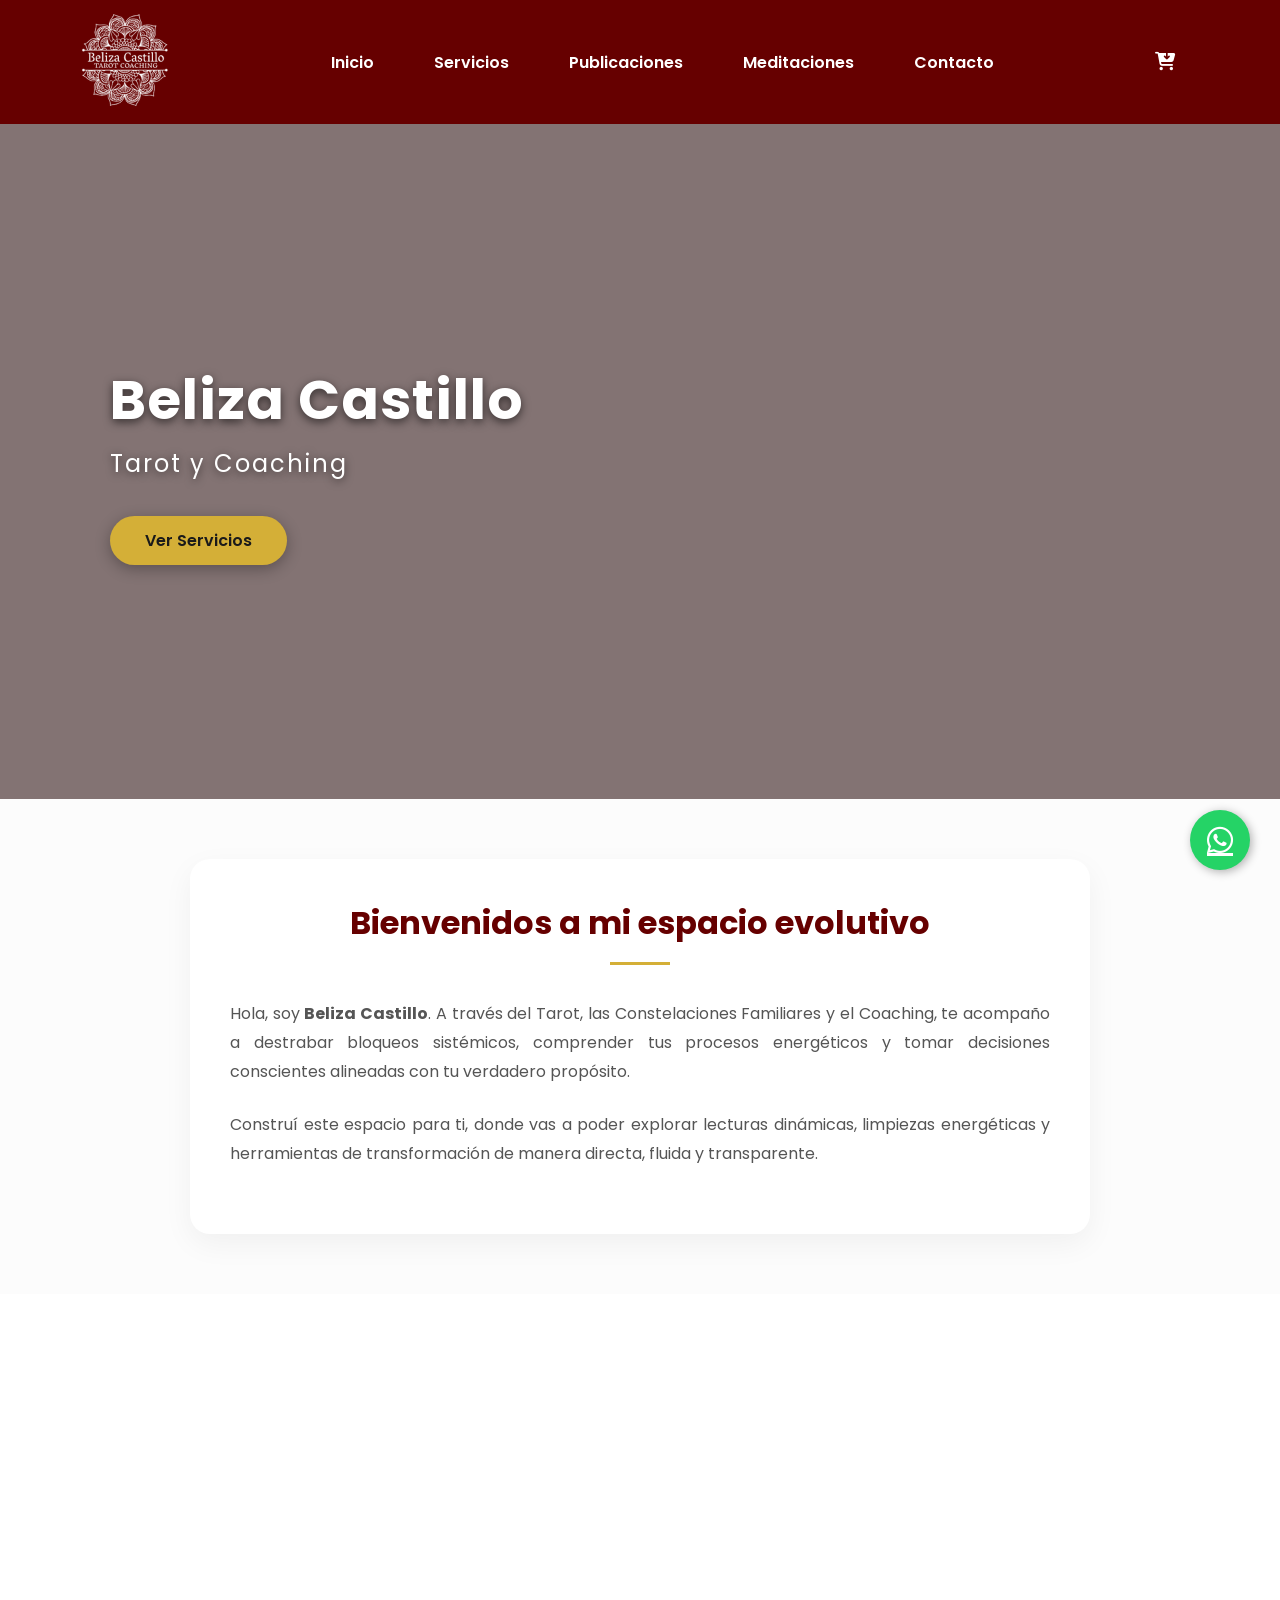
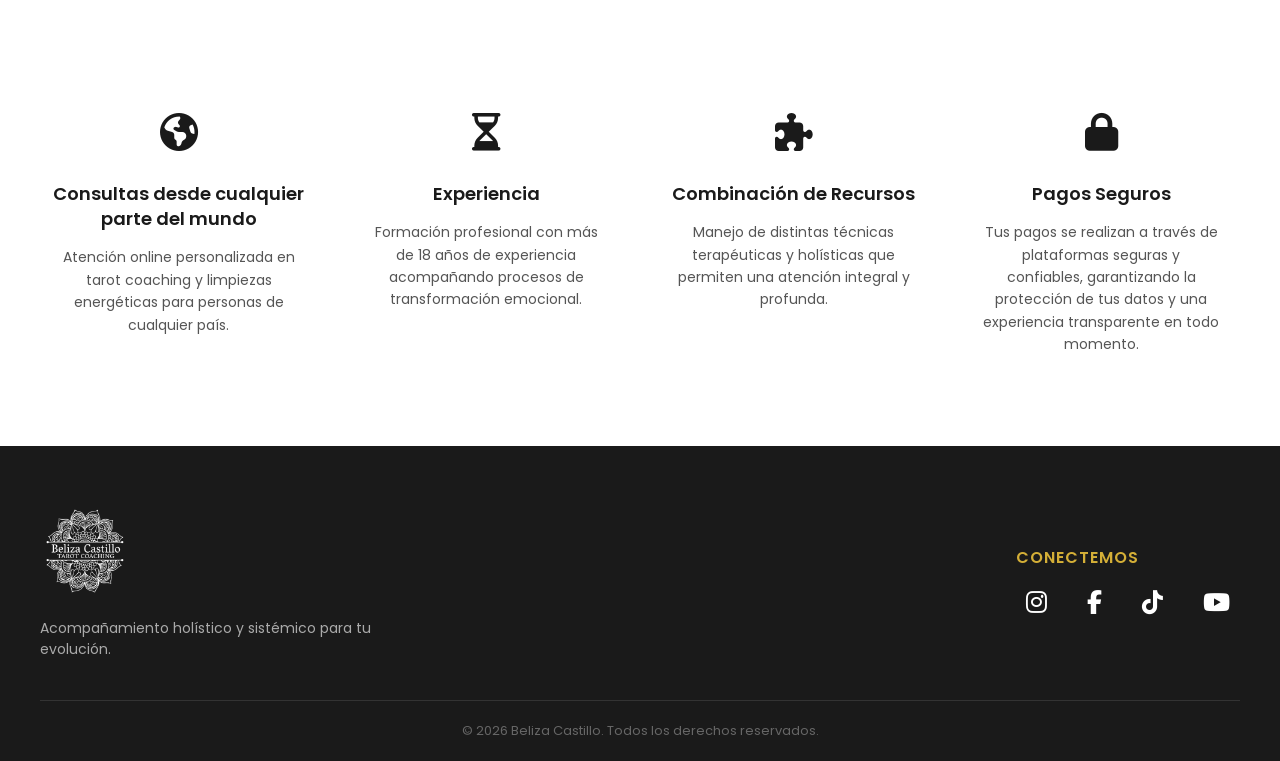
<file: index.html>
<!DOCTYPE html>
<html lang="es">
<head>
    <meta charset="UTF-8">
    <meta name="viewport" content="width=device-width, initial-scale=1.0">
    <title>Beliza Castillo | Tarot y Coaching</title>
    <link href="https://fonts.googleapis.com/css2?family=Poppins:wght@300;400;600;700&display=swap" rel="stylesheet">
    
    <link rel="stylesheet" href="estilos/style.css"> 
    
    <link rel="stylesheet" href="https://cdnjs.cloudflare.com/ajax/libs/font-awesome/6.5.1/css/all.min.css">
    <link class="favicon" rel="icon" type="image/x-icon" href="favico.ico">
</head>
<body>

    <header style="position: sticky; top: 0; z-index: 10000;">
        <nav class="introduccion">
            
            <!-- Logo a la izquierda -->
            <a href="index.html" class="logo-contenedor">
                <img src="img/Logo%20Blanco.png" alt="Logo Principal" class="logo-img">
            </a>

            <!-- CHECKBOX OCULTO (Maneja el estado del menú en celulares) -->
            <input type="checkbox" id="menu-hamburguesa-check">
            
            <!-- BOTÓN VISIBLE SÓLO EN CELULARES -->
            <label for="menu-hamburguesa-check" class="menu-hamburguesa-btn">
                <i class="fa-solid fa-bars"></i>
            </label>

            <!-- ENLACES DE NAVEGACIÓN -->
            <ul class="nav-menu">
                <li><a href="index.html">Inicio</a></li>
                <li><a href="pages/Servicios/servicios.html">Servicios</a></li>
                <li><a href="pages/Publicaciones/publicaciones.html">Publicaciones</a></li>
                <li><a href="pages/Meditaciones/meditaciones.html">Meditaciones</a></li>
                <li><a href="pages/Contacto/contacto.html">Contacto</a></li>
            </ul>

            <!-- Carrito a la derecha -->
            <div class="carrito-contenedor">
                <a href="pages/Carrito/Carrito.html" style="position: relative; display: inline-block; padding: 5px;">
                    <i class="fa-solid fa-cart-arrow-down" style="font-size: 18px; color: white;"></i>
                    <span id="contador-carrito" class="carrito-badge" style="display: none;">0</span>
                </a>
            </div>
        </nav>
    </header>

    <section class="hero-parallax" style="justify-content: flex-start; padding-left: 7%;">
        <div class="hero-overlay"></div>
        <div class="hero-content" style="text-align: left; max-width: 550px; margin-left: 0; margin-right: auto;">
            <h1 style="font-size: 55px; font-weight: 700; text-shadow: 0 3px 10px rgba(0,0,0,0.6); margin-top: 0px; margin-bottom: 5px;">Beliza Castillo</h1>
            <p style="font-size: 24px; font-weight: 400; letter-spacing: 2px; text-shadow: 0 2px 8px rgba(0,0,0,0.6); margin-top: 0px; margin-bottom: 35px;">Tarot y Coaching</p>
            <a href="pages/Servicios/servicios.html" class="btn-principal">Ver Servicios</a>
        </div>
    </section>

    <main class="contenido-principal">
        <div class="presentacion-container">
            <div class="presentacion-texto">
                <h2>Bienvenidos a mi espacio evolutivo</h2>
                <hr class="linea-decorativa">
                <p>Hola, soy <strong>Beliza Castillo</strong>. A través del Tarot, las Constelaciones Familiares y el Coaching, te acompaño a destrabar bloqueos sistémicos, comprender tus procesos energéticos y tomar decisiones conscientes alineadas con tu verdadero propósito.</p>
                <p>Construí este espacio para ti, donde vas a poder explorar lecturas dinámicas, limpiezas energéticas y herramientas de transformación de manera directa, fluida y transparente.</p>
            </div>
        </div>
    </main>

    <section class="banner-parallax">
        <a href="pages/Contacto/contacto.html" class="enlace-reserva-invisible" title="Reservar Sesión"></a>
    </section>

    <section class="seccion-valores">
        <div class="valores-container">
            
            <div class="valor-card">
                <div class="valor-icono"><i class="fa-solid fa-earth-americas"></i></div>
                <h3>Consultas desde cualquier parte del mundo</h3>
                <p>Atención online personalizada en tarot coaching y limpiezas energéticas para personas de cualquier país.</p>
            </div>

            <div class="valor-card">
                <div class="valor-icono"><i class="fa-regular fa-hourglass-half"></i></div>
                <h3>Experiencia</h3>
                <p>Formación profesional con más de 18 años de experiencia acompañando procesos de transformación emocional.</p>
            </div>

            <div class="valor-card">
                <div class="valor-icono"><i class="fa-solid fa-puzzle-piece"></i></div>
                <h3>Combinación de Recursos</h3>
                <p>Manejo de distintas técnicas terapéuticas y holísticas que permiten una atención integral y profunda.</p>
            </div>

            <div class="valor-card">
                <div class="valor-icono"><i class="fa-solid fa-lock"></i></div>
                <h3>Pagos Seguros</h3>
                <p>Tus pagos se realizan a través de plataformas seguras y confiables, garantizando la protección de tus datos y una experiencia transparente en todo momento.</p>
            </div>

        </div>
    </section>

    <!-- PIE DE PÁGINA (FOOTER) -->
    <footer class="footer-sitio">
        <div class="footer-contenido">
            <div class="footer-logo-bloque">
                <img src="img/Logo%20Blanco.png" alt="Logo Beliza" class="footer-logo">
                <p>Acompañamiento holístico y sistémico para tu evolución.</p>
            </div>
            <div class="footer-redes-bloque">
                <h4>Conectemos</h4>
                <div class="redes-iconos">
                    <a href="https://www.instagram.com/belizatarotycoaching" target="_blank" aria-label="Instagram"><i class="fa-brands fa-instagram"></i></a>
                    <a href="https://www.facebook.com/belizatarotycoaching" target="_blank" aria-label="Facebook"><i class="fa-brands fa-facebook-f"></i></a>
                    <a href="https://www.tiktok.com/@belizatarotycoaching" target="_blank" aria-label="TikTok"><i class="fa-brands fa-tiktok"></i></a>
                    <a href="https://youtube.com/@belizatarotycoaching" target="_blank" aria-label="YouTube"><i class="fa-brands fa-youtube"></i></a>
                </div>
            </div>
        </div>
        <div class="footer-copyright">
            <p>&copy; 2026 Beliza Castillo. Todos los derechos reservados.</p>
        </div>
    </footer>

    <!-- BOTÓN FLOTANTE DE WHATSAPP -->
    <a href="https://wa.me/message/7WMNZH5BEQ45K1" class="whatsapp-float" target="_blank" aria-label="WhatsApp Flotante">
        <i class="fa-brands fa-whatsapp"></i>
    </a>

    <script>
        document.addEventListener('DOMContentLoaded', () => {
            const contador = document.getElementById('contador-carrito');
            if (contador) {
                const carrito = JSON.parse(localStorage.getItem('carritoDeCompras')) || [];
                contador.textContent = carrito.reduce((acc, prod) => acc + prod.cantidad, 0);
            }
        });
    </script>
</body>
</html>
</file>
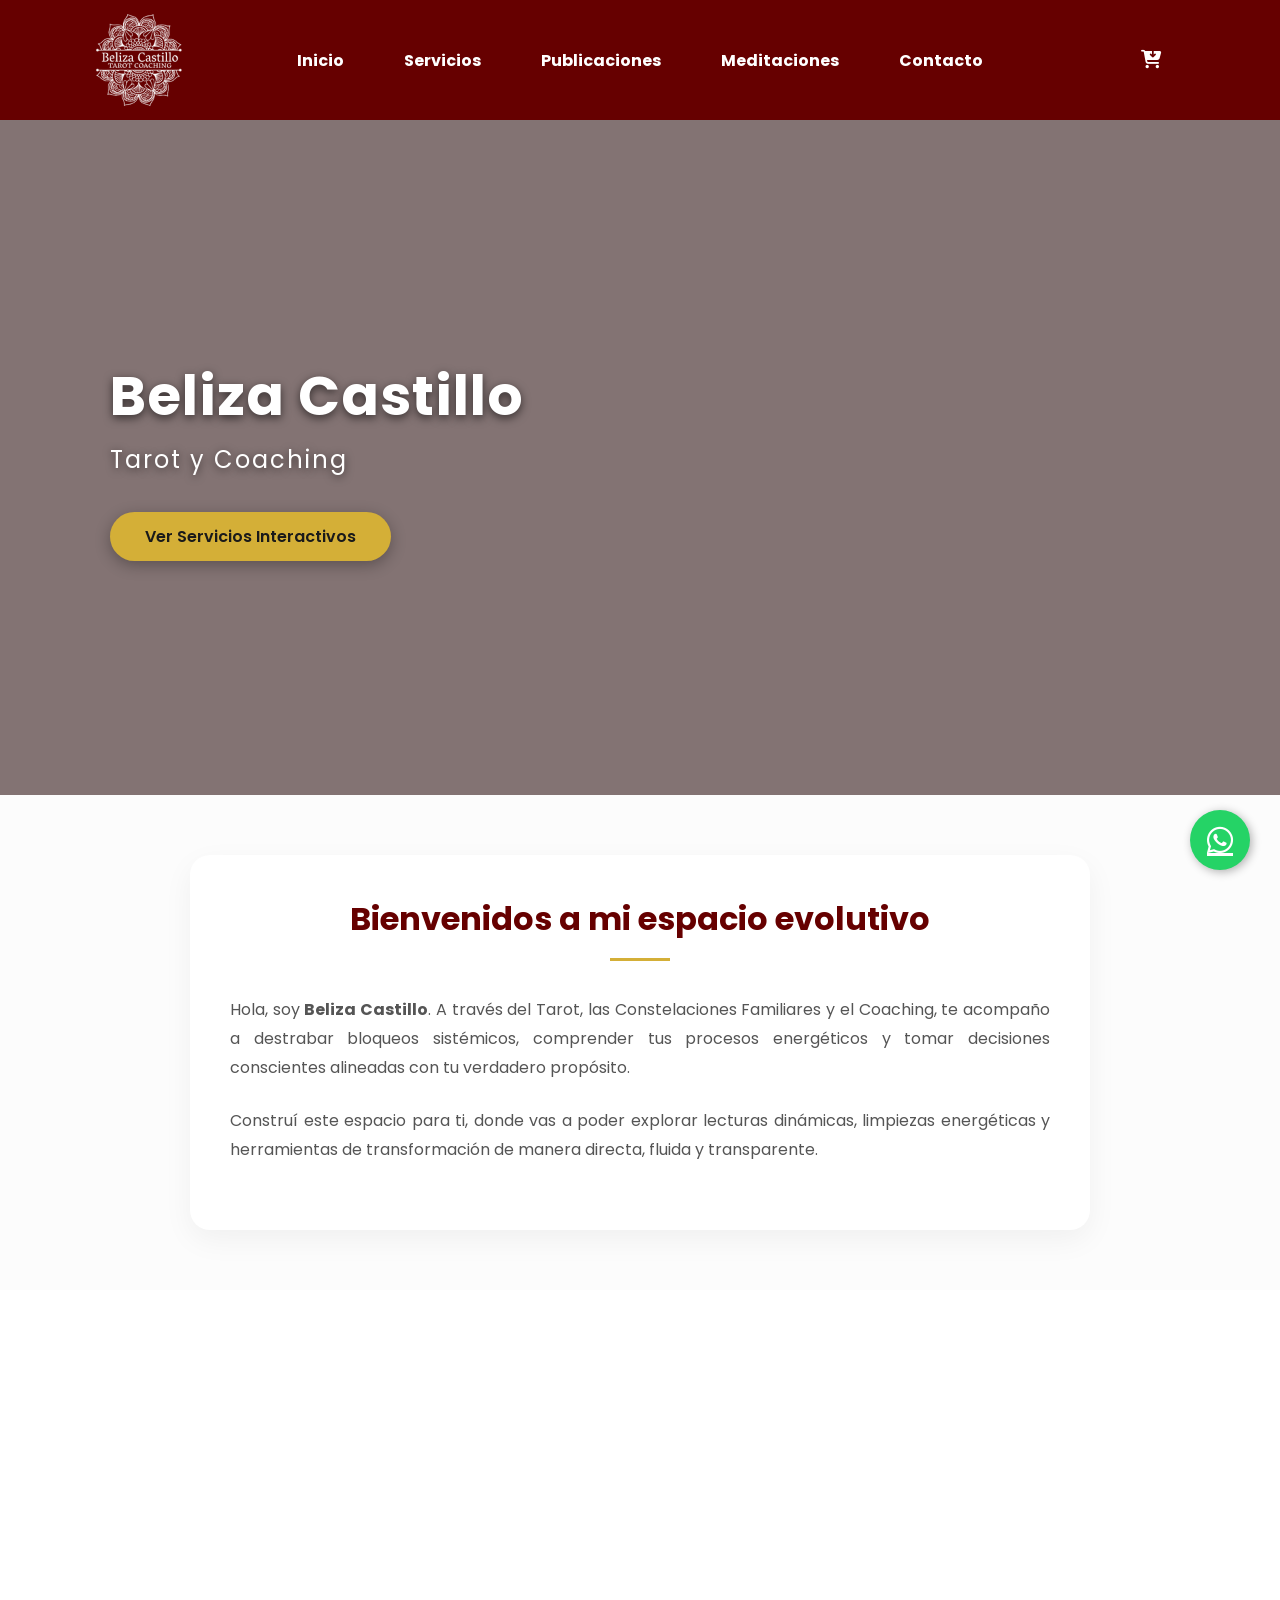
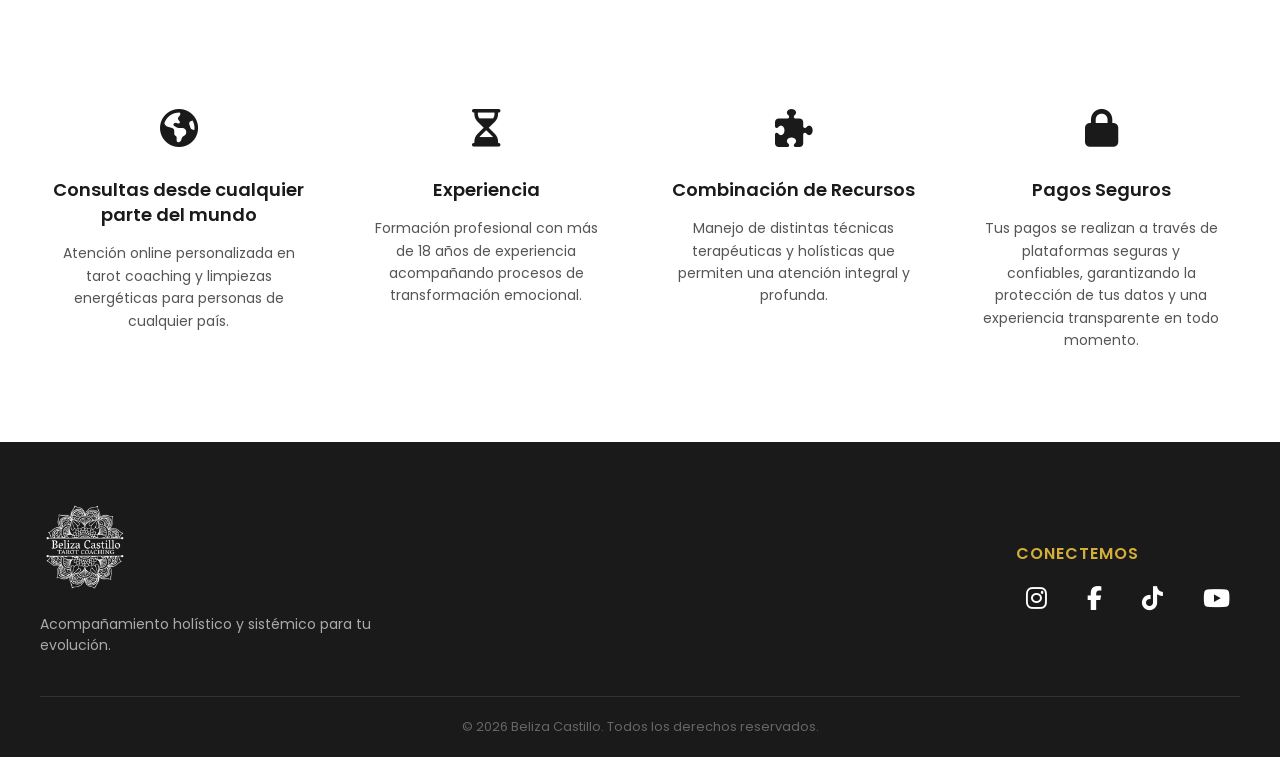
<file: Index.html>
<!DOCTYPE html>
<html lang="es">
<head>
    <meta charset="UTF-8">
    <meta name="viewport" content="width=device-width, initial-scale=1.0">
    <title>Beliza Castillo | Tarot y Coaching</title>
    <link href="https://fonts.googleapis.com/css2?family=Poppins:wght@300;400;600;700&display=swap" rel="stylesheet">
    
    <link rel="stylesheet" href="estilos/style.css"> 
    
    <link rel="stylesheet" href="https://cdnjs.cloudflare.com/ajax/libs/font-awesome/6.5.1/css/all.min.css">
    <link class="favicon" rel="icon" type="image/x-icon" href="favico.ico">
</head>
<body>

    <header style="position: sticky; top: 0; z-index: 10000;">
        <nav class="introduccion" style="display: flex; align-items: center; justify-content: space-between; padding: 10px 5%; position: relative; min-height: 80px;">
            
            <!-- Logo a la izquierda -->
            <a href="Index.html" style="display: flex; align-items: center; z-index: 2;">
                <img src="img/Logo%20Blanco.png" alt="Logo Principal" class="logo-img">
            </a>

            <!-- ENLACES TOTALMENTE CENTRADOS Y CON EL MISMO ESPACIADO QUE SERVICIOS -->
            <div style="position: absolute; left: 50%; top: 50%; transform: translate(-50%, -50%); z-index: 1; width: auto; max-width: 70%;">
                <ul style="display: flex !important; list-style: none !important; margin: 0 !important; padding: 0 !important; align-items: center !important; justify-content: center !important; gap: 60px !important; white-space: nowrap !important;">
                    <li style="margin: 0 !important; padding: 0 !important; display: inline-block !important;"><a href="Index.html" style="font-family: 'Poppins', sans-serif;">Inicio</a></li>
                    <li style="margin: 0 !important; padding: 0 !important; display: inline-block !important;"><a href="pages/Servicios/servicios.html" style="font-family: 'Poppins', sans-serif;">Servicios</a></li>
                    <li style="margin: 0 !important; padding: 0 !important; display: inline-block !important;"><a href="pages/Publicaciones/publicaciones.html" style="font-family: 'Poppins', sans-serif;">Publicaciones</a></li>
                    <li style="margin: 0 !important; padding: 0 !important; display: inline-block !important;"><a href="pages/Meditaciones/meditaciones.html" style="font-family: 'Poppins', sans-serif;">Meditaciones</a></li>
                    <li style="margin: 0 !important; padding: 0 !important; display: inline-block !important;"><a href="pages/Contacto/contacto.html" style="font-family: 'Poppins', sans-serif;">Contacto</a></li>
                </ul>
            </div>

            <!-- Carrito a la derecha -->
            <div style="display: flex; align-items: center; justify-content: flex-end; z-index: 2;">
                <a href="pages/Carrito/Carrito.html" style="position: relative; display: inline-block; padding: 5px;">
                    <i class="fa-solid fa-cart-arrow-down" style="font-size: 18px; color: white;"></i>
                    <span id="contador-carrito" class="carrito-badge" style="display: none;">0</span>
                </a>
            </div>
        </nav>
    </header>

    <section class="hero-parallax" style="justify-content: flex-start; padding-left: 7%;">
        <div class="hero-overlay"></div>
        <div class="hero-content" style="text-align: left; max-width: 550px; margin-left: 0; margin-right: auto;">
            <h1 style="font-size: 55px; font-weight: 700; text-shadow: 0 3px 10px rgba(0,0,0,0.6); margin-top: 0px; margin-bottom: 5px;">Beliza Castillo</h1>
            <p style="font-size: 24px; font-weight: 400; letter-spacing: 2px; text-shadow: 0 2px 8px rgba(0,0,0,0.6); margin-top: 0px; margin-bottom: 35px;">Tarot y Coaching</p>
            <a href="pages/Servicios/servicios.html" class="btn-principal">Ver Servicios Interactivos</a>
        </div>
    </section>

    <main class="contenido-principal">
        <div class="presentacion-container">
            <div class="presentacion-texto">
                <h2>Bienvenidos a mi espacio evolutivo</h2>
                <hr class="linea-decorativa">
                <p>Hola, soy <strong>Beliza Castillo</strong>. A través del Tarot, las Constelaciones Familiares y el Coaching, te acompaño a destrabar bloqueos sistémicos, comprender tus procesos energéticos y tomar decisiones conscientes alineadas con tu verdadero propósito.</p>
                <p>Construí este espacio para ti, donde vas a poder explorar lecturas dinámicas, limpiezas energéticas y herramientas de transformación de manera directa, fluida y transparente.</p>
            </div>
        </div>
    </main>

    <section class="banner-parallax">
        <a href="pages/Contacto/contacto.html" class="enlace-reserva-invisible" title="Reservar Sesión"></a>
    </section>

    <section class="seccion-valores">
        <div class="valores-container">
            
            <div class="valor-card">
                <div class="valor-icono"><i class="fa-solid fa-earth-americas"></i></div>
                <h3>Consultas desde cualquier parte del mundo</h3>
                <p>Atención online personalizada en tarot coaching y limpiezas energéticas para personas de cualquier país.</p>
            </div>

            <div class="valor-card">
                <div class="valor-icono"><i class="fa-regular fa-hourglass-half"></i></div>
                <h3>Experiencia</h3>
                <p>Formación profesional con más de 18 años de experiencia acompañando procesos de transformación emocional.</p>
            </div>

            <div class="valor-card">
                <div class="valor-icono"><i class="fa-solid fa-puzzle-piece"></i></div>
                <h3>Combinación de Recursos</h3>
                <p>Manejo de distintas técnicas terapéuticas y holísticas que permiten una atención integral y profunda.</p>
            </div>

            <div class="valor-card">
                <div class="valor-icono"><i class="fa-solid fa-lock"></i></div>
                <h3>Pagos Seguros</h3>
                <p>Tus pagos se realizan a través de plataformas seguras y confiables, garantizando la protección de tus datos y una experiencia transparente en todo momento.</p>
            </div>

        </div>
    </section>

    <!-- PIE DE PÁGINA (FOOTER) -->
    <footer class="footer-sitio">
        <div class="footer-contenido">
            <div class="footer-logo-bloque">
                <img src="img/Logo%20Blanco.png" alt="Logo Beliza" class="footer-logo">
                <p>Acompañamiento holístico y sistémico para tu evolución.</p>
            </div>
            <div class="footer-redes-bloque">
                <h4>Conectemos</h4>
                <div class="redes-iconos">
                    <a href="https://www.instagram.com/belizatarotycoaching" target="_blank" aria-label="Instagram"><i class="fa-brands fa-instagram"></i></a>
                    <a href="https://www.facebook.com/belizatarotycoaching" target="_blank" aria-label="Facebook"><i class="fa-brands fa-facebook-f"></i></a>
                    <a href="https://www.tiktok.com/@belizatarotycoaching" target="_blank" aria-label="TikTok"><i class="fa-brands fa-tiktok"></i></a>
                    <a href="https://youtube.com/@belizatarotycoaching" target="_blank" aria-label="YouTube"><i class="fa-brands fa-youtube"></i></a>
                </div>
            </div>
        </div>
        <div class="footer-copyright">
            <p>&copy; 2026 Beliza Castillo. Todos los derechos reservados.</p>
        </div>
    </footer>

    <!-- BOTÓN FLOTANTE DE WHATSAPP -->
    <a href="https://wa.me/message/7WMNZH5BEQ45K1" class="whatsapp-float" target="_blank" aria-label="WhatsApp Flotante">
        <i class="fa-brands fa-whatsapp"></i>
    </a>

    <script>
        document.addEventListener('DOMContentLoaded', () => {
            const contador = document.getElementById('contador-carrito');
            if (contador) {
                const carrito = JSON.parse(localStorage.getItem('carritoDeCompras')) || [];
                contador.textContent = carrito.reduce((acc, prod) => acc + prod.cantidad, 0);
            }
        });
    </script>
</body>
</html>
</file>
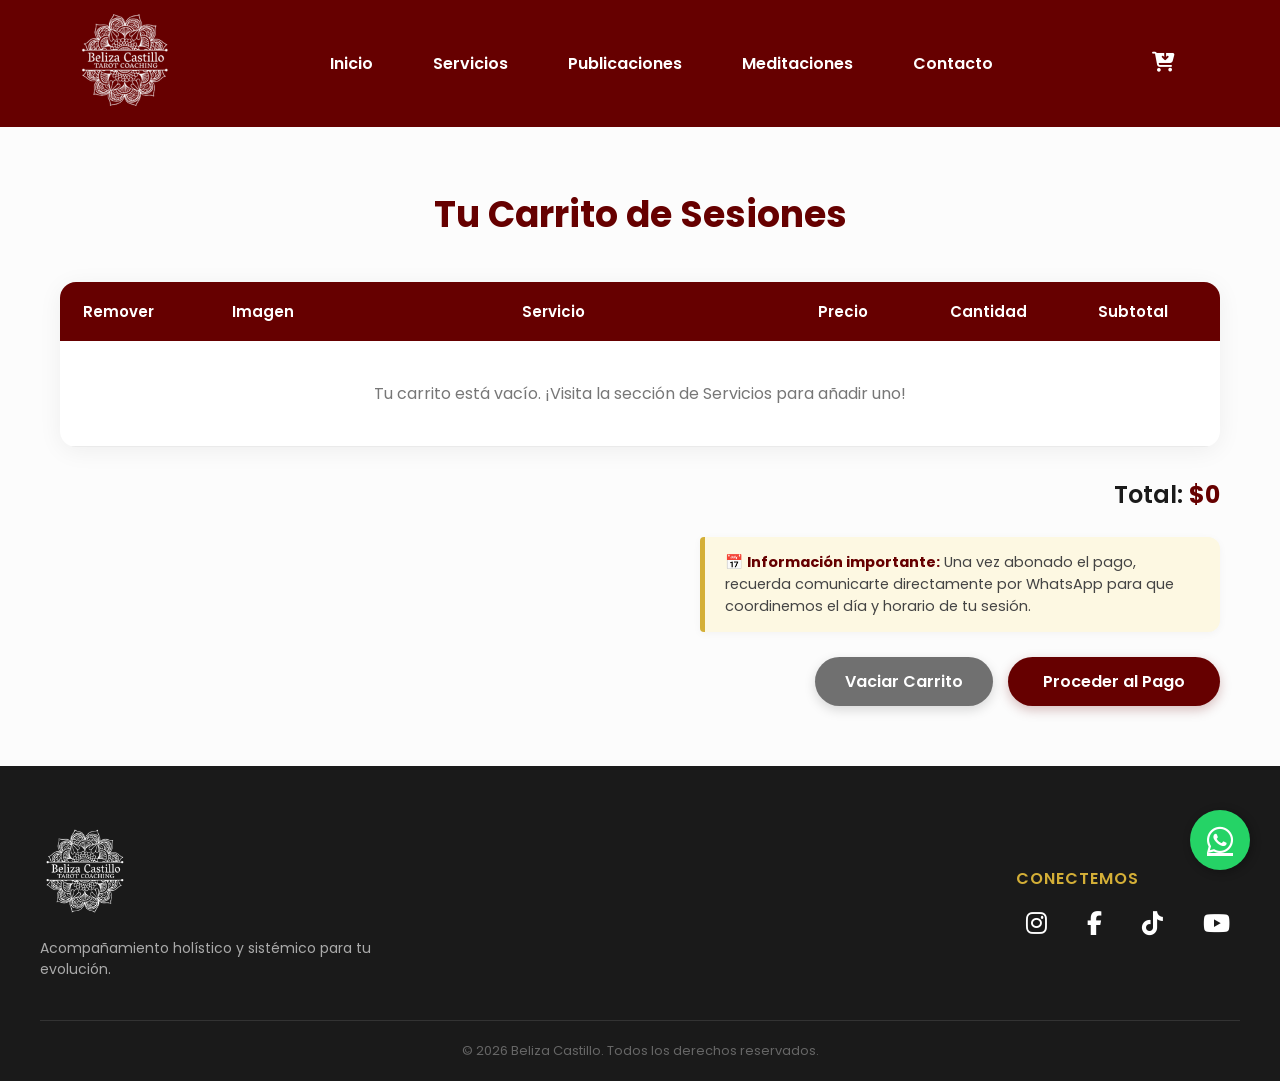
<file: pages/Carrito/Carrito.html>
<!DOCTYPE html>
<html lang="es">
<head>
    <meta charset="UTF-8">
    <meta name="viewport" content="width=device-width, initial-scale=1.0">
    <title>Tu Carrito de Sesiones - Beliza Castillo</title>
    <!-- Fuentes de Google -->
    <link href="https://fonts.googleapis.com/css2?family=Poppins:wght@300;400;600;700&display=swap" rel="stylesheet">
    
    <!-- Hojas de estilo -->
    <link rel="stylesheet" href="../../estilos/style.css">
    
    <!-- Iconos -->
    <link rel="stylesheet" href="https://cdnjs.cloudflare.com/ajax/libs/font-awesome/6.5.1/css/all.min.css">
    <link rel="icon" type="image/x-icon" href="../../img/favico.ico">

    <style>
        /* Estilos basados exactamente en tu captura de pantalla */
        body {
            background-color: #fcfcfc;
            font-family: 'Poppins', sans-serif;
            margin: 0;
            padding: 0;
        }

        .carrito-page-container {
            max-width: 1200px;
            margin: 60px auto;
            padding: 0 20px;
        }

        .titulo-carrito-pagina {
            text-align: center;
            color: #660000;
            font-size: 36px;
            font-weight: 700;
            margin-bottom: 40px;
        }

        /* Tabla del carrito */
        .tabla-carrito-wrapper {
            background: #ffffff;
            border-radius: 16px;
            box-shadow: 0 4px 24px rgba(0, 0, 0, 0.06);
            overflow: hidden;
            margin-bottom: 30px;
        }

        .tabla-carrito {
            width: 100%;
            border-collapse: collapse;
            text-align: left;
        }

        .tabla-carrito th {
            background-color: #660000;
            color: #ffffff;
            padding: 18px;
            font-weight: 600;
            font-size: 15px;
            text-align: center;
        }

        .tabla-carrito td {
            padding: 20px;
            border-bottom: 1px solid #eaeaea;
            vertical-align: middle;
            text-align: center;
            color: #333;
            font-size: 15px;
        }

        .btn-remover {
            background: none;
            border: none;
            color: #660000;
            font-size: 16px;
            font-weight: bold;
            cursor: pointer;
            transition: transform 0.2s;
        }
        .btn-remover:hover {
            transform: scale(1.2);
        }

        .img-producto-carrito {
            width: 50px;
            height: 50px;
            object-fit: cover;
            border-radius: 8px;
        }

        .nombre-servicio-td {
            font-weight: bold;
            color: #1a1a1a;
            text-align: left !important;
        }

        .input-cantidad {
            width: 50px;
            padding: 5px;
            text-align: center;
            border: 1px solid #ccc;
            border-radius: 4px;
            font-family: 'Poppins', sans-serif;
        }

        .subtotal-celda {
            font-weight: bold;
            color: #1a1a1a;
        }

        /* Bloque de Totales y Acciones */
        .contenedor-totales-acciones {
            display: flex;
            flex-direction: column;
            align-items: flex-end;
            gap: 20px;
            margin-top: 30px;
        }

        .txt-total-global {
            font-size: 24px;
            font-weight: 600;
            color: #1a1a1a;
        }
        .txt-total-global span {
            color: #660000;
            font-weight: 700;
        }

        .bloque-botones-finales {
            display: flex;
            gap: 15px;
        }

        .btn-vaciar {
            background-color: #707070;
            color: white;
            border: none;
            padding: 12px 30px;
            font-family: 'Poppins', sans-serif;
            font-size: 16px;
            font-weight: 600;
            border-radius: 25px;
            cursor: pointer;
            box-shadow: 0 4px 12px rgba(0,0,0,0.15);
            transition: background 0.3s, transform 0.2s;
        }
        .btn-vaciar:hover {
            background-color: #555555;
            transform: translateY(-2px);
        }

        .btn-confirmar {
            background-color: #660000;
            color: white;
            border: none;
            padding: 12px 35px;
            font-family: 'Poppins', sans-serif;
            font-size: 16px;
            font-weight: 600;
            border-radius: 25px;
            cursor: pointer;
            box-shadow: 0 4px 12px rgba(102,0,0,0.25);
            transition: background 0.3s, transform 0.2s;
        }
        .btn-confirmar:hover {
            background-color: #4a0000;
            transform: translateY(-2px);
        }

        /* Estilos del cartel emergente (Toast) */
        #toast {
            display: none;
            position: fixed;
            bottom: 20px;
            right: 20px;
            background-color: #333;
            color: #fff;
            padding: 15px 25px;
            border-radius: 8px;
            box-shadow: 0 4px 12px rgba(0,0,0,0.2);
            z-index: 100000;
            font-family: 'Poppins', sans-serif;
        }

        #btnCerrarToast {
            background: none;
            border: none;
            color: #fff;
            margin-left: 15px;
            cursor: pointer;
            font-weight: bold;
        }

        /* Adaptabilidad Responsiva */
        @media (max-width: 768px) {
            .tabla-carrito th:nth-child(2), .tabla-carrito td:nth-child(2) { display: none; }
            .bloque-botones-finales { flex-direction: column; width: 100%; }
            .btn-vaciar, .btn-confirmar { width: 100%; text-align: center; }
            .contenedor-totales-acciones { align-items: center; }
            .nota-pago-whatsapp { max-width: 100% !important; }
        }
    </style>
</head>
<body>

    <!-- MENÚ DE NAVEGACIÓN (HEADER) ADAPTABLE -->
    <header style="position: sticky; top: 0; z-index: 10000;">
        <nav class="introduccion">
            
            <!-- Logo izquierdo -->
            <a href="../../index.html" class="logo-contenedor">
                <img src="../../img/Logo%20Blanco.png" alt="Logo Principal" class="logo-img">
            </a>

            <!-- Checkbox oculto para controlar la hamburguesa -->
            <input type="checkbox" id="menu-hamburguesa-check">
            
            <!-- Botón de hamburguesa visible sólo en celulares -->
            <label for="menu-hamburguesa-check" class="menu-hamburguesa-btn">
                <i class="fa-solid fa-bars"></i>
            </label>

            <!-- Enlaces del Menú Conectados al CSS Universal -->
            <ul class="nav-menu">
                <li><a href="../../index.html">Inicio</a></li>
                <li><a href="../Servicios/servicios.html">Servicios</a></li>
                <li><a href="../Publicaciones/publicaciones.html">Publicaciones</a></li>
                <li><a href="../Meditaciones/meditaciones.html">Meditaciones</a></li>
                <li><a href="../Contacto/contacto.html">Contacto</a></li>
            </ul>

            <!-- Icono del Carrito de Compras -->
            <div class="carrito-contenedor">
                <a href="carrito.html" style="position: relative; display: inline-block; padding: 5px;">
                    <i class="fa-solid fa-cart-arrow-down" style="font-size: 20px; color: white;"></i>
                    <span id="contador-carrito" class="carrito-badge" style="display: none;">0</span>
                </a>
            </div>
        </nav>
    </header>

    <!-- SECCIÓN CENTRAL DE LA TABLA -->
    <main class="carrito-page-container">
        <h1 class="titulo-carrito-pagina">Tu Carrito de Sesiones</h1>

        <div class="tabla-carrito-wrapper">
            <table class="tabla-carrito">
                <thead>
                    <tr>
                        <th style="width: 10%;">Remover</th>
                        <th style="width: 15%;">Imagen</th>
                        <th style="width: 35%;">Servicio</th>
                        <th style="width: 15%;">Precio</th>
                        <th style="width: 10%;">Cantidad</th>
                        <th style="width: 15%;">Subtotal</th>
                    </tr>
                </thead>
                <tbody id="tabla_carrito">
                    <!-- Filas inyectadas dinámicamente desde carrito.js -->
                </tbody>
            </table>
        </div>

        <!-- CONTENEDOR FINAL CON LA NOTA CORREGIDA -->
        <div class="contenedor-totales-acciones">
            <div class="txt-total-global">
                Total: <span id="total_general">$0</span>
            </div>

            <!-- NOTA ACLARATORIA ESTILIZADA -->
            <div class="nota-pago-whatsapp" style="
                background-color: #fdf8e2; 
                border-left: 5px solid #d4af37; 
                padding: 15px 20px; 
                border-radius: 4px 12px 12px 4px; 
                max-width: 520px; 
                text-align: left;
                box-shadow: 0 2px 8px rgba(0,0,0,0.04);
                margin: 5px 0;
            ">
                <p style="margin: 0; font-size: 14.5px; color: #444; line-height: 1.5;">
                    📅 <strong style="color: #660000;">Información importante:</strong> Una vez abonado el pago, recuerda comunicarte directamente por WhatsApp para que coordinemos el día y horario de tu sesión.
                </p>
            </div>

            <div class="bloque-botones-finales">
                <button id="btn-vaciar" class="btn-vaciar">Vaciar Carrito</button>
                <button id="btn-finalizar" class="btn-confirmar">Proceder al Pago</button>
            </div>
        </div>
    </main>

    <!-- CONTENEDOR PARA AVISOS EMERGENTES (TOAST) -->
    <div id="toast">
        <span id="toastMensaje">Aviso</span>
        <button id="btnCerrarToast">✕</button>
    </div>

    <!-- PIE DE PÁGINA (FOOTER) -->
    <footer class="footer-sitio">
        <div class="footer-contenido">
            <div class="footer-logo-bloque">
                <img src="../../img/Logo%20Blanco.png" alt="Logo Beliza" class="footer-logo">
                <p>Acompañamiento holístico y sistémico para tu evolución.</p>
            </div>
            
            <div class="footer-redes-bloque">
                <h4>Conectemos</h4>
                <div class="redes-iconos">
                    <a href="https://www.instagram.com/belizatarotycoaching" target="_blank" aria-label="Instagram"><i class="fa-brands fa-instagram"></i></a>
                    <a href="https://www.facebook.com/belizatarotycoaching" target="_blank" aria-label="Facebook"><i class="fa-brands fa-facebook-f"></i></a>
                    <a href="https://www.tiktok.com/@belizatarotycoaching" target="_blank" aria-label="TikTok"><i class="fa-brands fa-tiktok"></i></a>
                    <a href="https://youtube.com/@belizatarotycoaching" target="_blank" aria-label="YouTube"><i class="fa-brands fa-youtube"></i></a>
                </div>
            </div>
        </div>
        <div class="footer-copyright">
            <p>&copy; 2026 Beliza Castillo. Todos los derechos reservados.</p>
        </div>
    </footer>

    <!-- VINCULACIÓN CON TU LÓGICA LOGÍSTICA DE JAVASCRIPT -->
    <script src="carrito.js"></script>

    <!-- BOTÓN FLOTANTE DE WHATSAPP -->
    <a href="https://wa.me/message/7WMNZH5BEQ45K1" class="whatsapp-float" target="_blank" aria-label="WhatsApp Flotante">
        <i class="fa-brands fa-whatsapp"></i>
    </a>
</body>
</html>
</file>
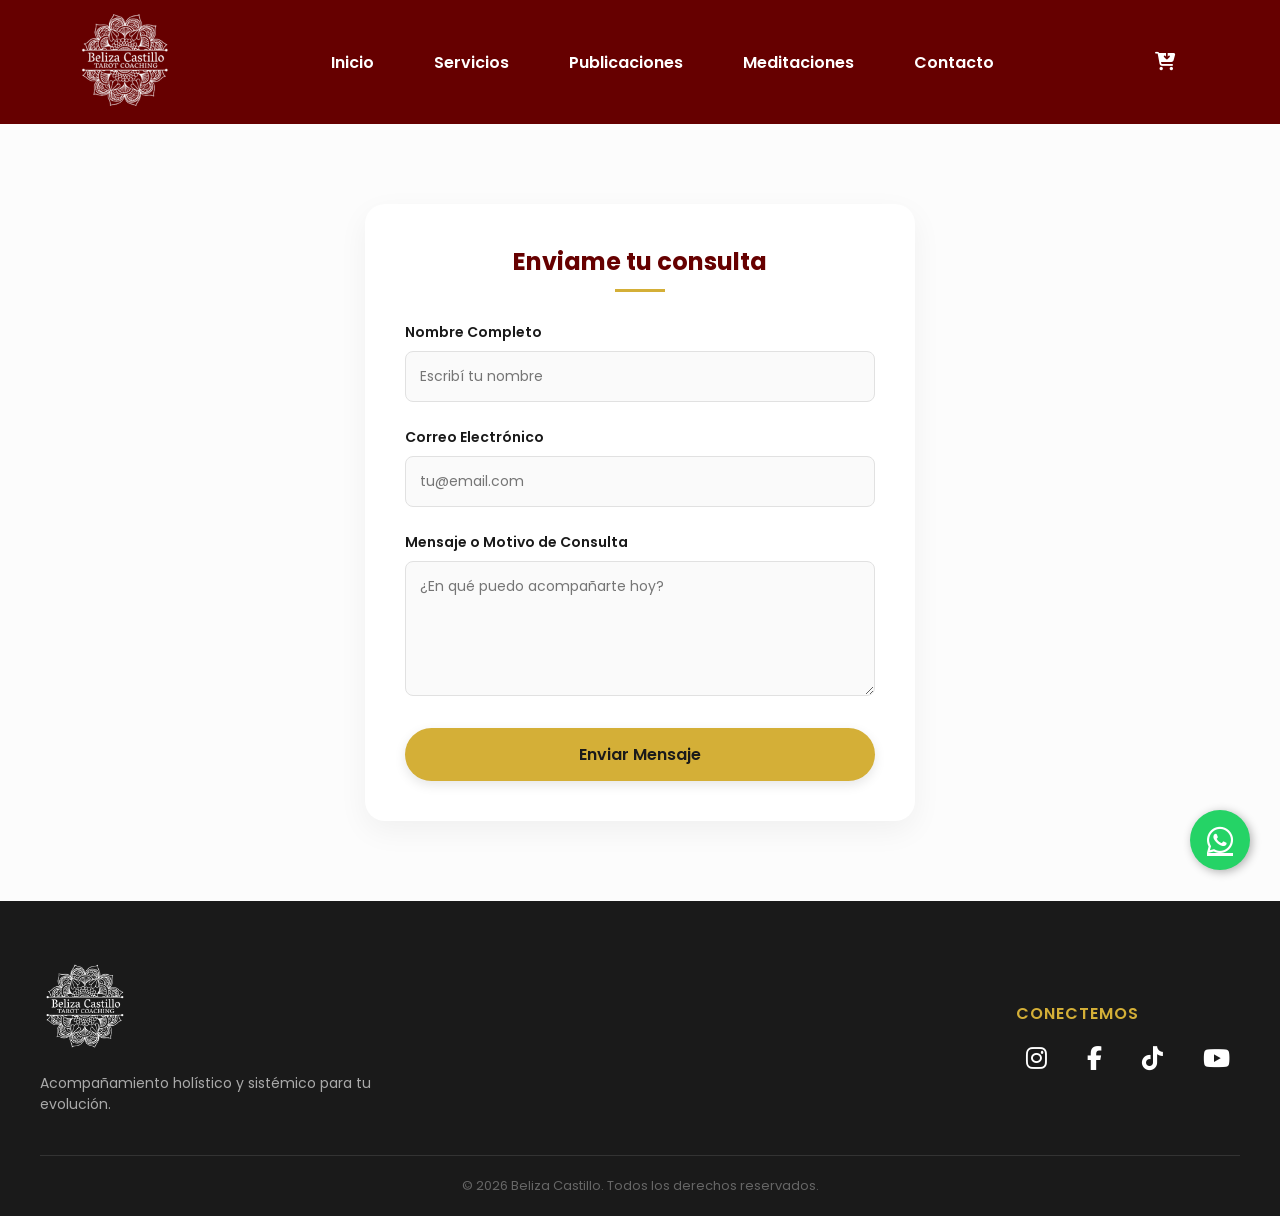
<file: pages/Contacto/contacto.html>
<!DOCTYPE html>
<html lang="es">
<head>
    <meta charset="UTF-8">
    <meta name="viewport" content="width=device-width, initial-scale=1.0">
    <title>Contacto | Beliza Castillo</title>
    <link href="https://fonts.googleapis.com/css2?family=Poppins:wght@300;400;600;700&display=swap" rel="stylesheet">
    
    <link rel="stylesheet" href="../../estilos/style.css"> 
    
    <link rel="stylesheet" href="https://cdnjs.cloudflare.com/ajax/libs/font-awesome/6.5.1/css/all.min.css">
    <link rel="icon" type="image/x-icon" href="../../img/favico.ico">
    
    <style>
        body { margin: 0 !important; padding: 0 !important; }
        .contacto-seccion {
            padding: 80px 20px;
            font-family: 'Poppins', sans-serif;
            background-color: #fcfcfc;
            min-height: 75vh;
            display: flex;
            justify-content: center;
            align-items: center;
        }
        .formulario-contenedor {
            background: white;
            padding: 40px;
            border-radius: 20px;
            box-shadow: 0 10px 30px rgba(0,0,0,0.05);
            max-width: 550px;
            width: 100%;
        }
        .formulario-contenedor h2 {
            color: #660000;
            margin-bottom: 10px;
            text-align: center;
            font-weight: 700;
        }
        .linea-formulario {
            width: 50px;
            height: 3px;
            background-color: #d4af37;
            border: none;
            margin: 0 auto 30px auto;
        }
        .grupo-campo {
            margin-bottom: 25px;
        }
        .grupo-campo label {
            display: block;
            margin-bottom: 8px;
            color: #1a1a1a;
            font-weight: 600;
            font-size: 14px;
        }
        .grupo-campo input, .grupo-campo textarea {
            width: 100%;
            padding: 14px;
            border: 1px solid #e1e1e1;
            border-radius: 8px;
            font-family: 'Poppins', sans-serif;
            font-size: 14px;
            background-color: #fafafa;
            transition: all 0.3s ease;
        }
        .grupo-campo input:focus, .grupo-campo textarea:focus {
            outline: none;
            border-color: #d4af37;
            background-color: #ffffff;
            box-shadow: 0 0 8px rgba(212, 175, 55, 0.2);
        }
        .btn-enviar {
            width: 100%;
            background-color: #d4af37;
            color: #1a1a1a;
            padding: 14px;
            border: none;
            border-radius: 30px;
            font-weight: 600;
            font-size: 16px;
            cursor: pointer;
            font-family: 'Poppins', sans-serif;
            transition: all 0.3s ease;
            box-shadow: 0 4px 12px rgba(0,0,0,0.1);
        }
        .btn-enviar:hover {
            background-color: #f1c40f;
            transform: translateY(-2px);
            box-shadow: 0 6px 15px rgba(0,0,0,0.15);
        }
    </style>
</head>
<body>

    <header style="position: sticky; top: 0; z-index: 10000;">
        <nav class="introduccion">
            
            <!-- Logo a la izquierda -->
            <a href="../../index.html" class="logo-contenedor">
                <img src="../../img/Logo%20Blanco.png" alt="Logo Principal" class="logo-img">
            </a>

            <!-- Checkbox oculto para controlar la hamburguesa -->
            <input type="checkbox" id="menu-hamburguesa-check">
            
            <!-- Botón de hamburguesa visible sólo en celulares -->
            <label for="menu-hamburguesa-check" class="menu-hamburguesa-btn">
                <i class="fa-solid fa-bars"></i>
            </label>

            <!-- Enlaces del Menú Conectados al CSS Universal -->
            <ul class="nav-menu">
                <li><a href="../../index.html">Inicio</a></li>
                <li><a href="../Servicios/servicios.html">Servicios</a></li>
                <li><a href="../Publicaciones/publicaciones.html">Publicaciones</a></li>
                <li><a href="../Meditaciones/meditaciones.html">Meditaciones</a></li>
                <li><a href="contacto.html" class="active">Contacto</a></li>
            </ul>

            <!-- Icono del Carrito de Compras -->
            <div class="carrito-contenedor">
                <a href="../carrito/carrito.html" style="position: relative; display: inline-block; padding: 5px;">
                    <i class="fa-solid fa-cart-arrow-down" style="font-size: 18px; color: white;"></i>
                    <span id="contador-carrito" class="carrito-badge" style="display: none;">0</span>
                </a>
            </div>
        </nav>
    </header>

    <section class="contacto-seccion">
        <div class="formulario-contenedor">
            <h2>Enviame tu consulta</h2>
            <hr class="linea-formulario">
            
            <form action="https://formspree.io/f/xpqvzwog" method="POST">
                <div class="grupo-campo">
                    <label for="nombre">Nombre Completo</label>
                    <input type="text" id="nombre" name="name" required placeholder="Escribí tu nombre">
                </div>

                <div class="grupo-campo">
                    <label for="email">Correo Electrónico</label>
                    <input type="email" id="email" name="_replyto" required placeholder="tu@email.com">
                </div>

                <div class="grupo-campo">
                    <label for="mensaje">Mensaje o Motivo de Consulta</label>
                    <textarea id="mensaje" name="message" rows="5" required placeholder="¿En qué puedo acompañarte hoy?"></textarea>
                </div>

                <button type="submit" class="btn-enviar">Enviar Mensaje</button>
            </form>
        </div>
    </section>

    <footer class="footer-sitio">
        <div class="footer-contenido">
            <div class="footer-logo-bloque">
                <img src="../../img/Logo%20Blanco.png" alt="Logo Beliza" class="footer-logo">
                <p>Acompañamiento holístico y sistémico para tu evolución.</p>
            </div>
            
            <div class="footer-redes-bloque">
                <h4>Conectemos</h4>
                <div class="redes-iconos">
                    <a href="https://www.instagram.com/belizatarotycoaching" target="_blank" aria-label="Instagram"><i class="fa-brands fa-instagram"></i></a>
                    <a href="https://www.facebook.com/belizatarotycoaching" target="_blank" aria-label="Facebook"><i class="fa-brands fa-facebook-f"></i></a>
                    <a href="https://www.tiktok.com/@belizatarotycoaching" target="_blank" aria-label="TikTok"><i class="fa-brands fa-tiktok"></i></a>
                    <a href="https://youtube.com/@belizatarotycoaching" target="_blank" aria-label="YouTube"><i class="fa-brands fa-youtube"></i></a>
                </div>
            </div>
        </div>
        <div class="footer-copyright">
            <p>&copy; 2026 Beliza Castillo. Todos los derechos reservados.</p>
        </div>
    </footer>

    <!-- SCRIPT DE INICIALIZACIÓN DEL CARRITO -->
    <script>
        document.addEventListener('DOMContentLoaded', () => {
            const contador = document.getElementById('contador-carrito');
            if (contador) {
                const carrito = JSON.parse(localStorage.getItem('carritoDeCompras')) || [];
                contador.textContent = carrito.reduce((acc, prod) => acc + prod.cantidad, 0);
            }
        });
    </script>

    <!-- BOTÓN FLOTANTE DE WHATSAPP -->
    <a href="https://wa.me/message/7WMNZH5BEQ45K1" class="whatsapp-float" target="_blank" aria-label="WhatsApp Flotante">
        <i class="fa-brands fa-whatsapp"></i>
    </a>
</body>
</html>
</file>
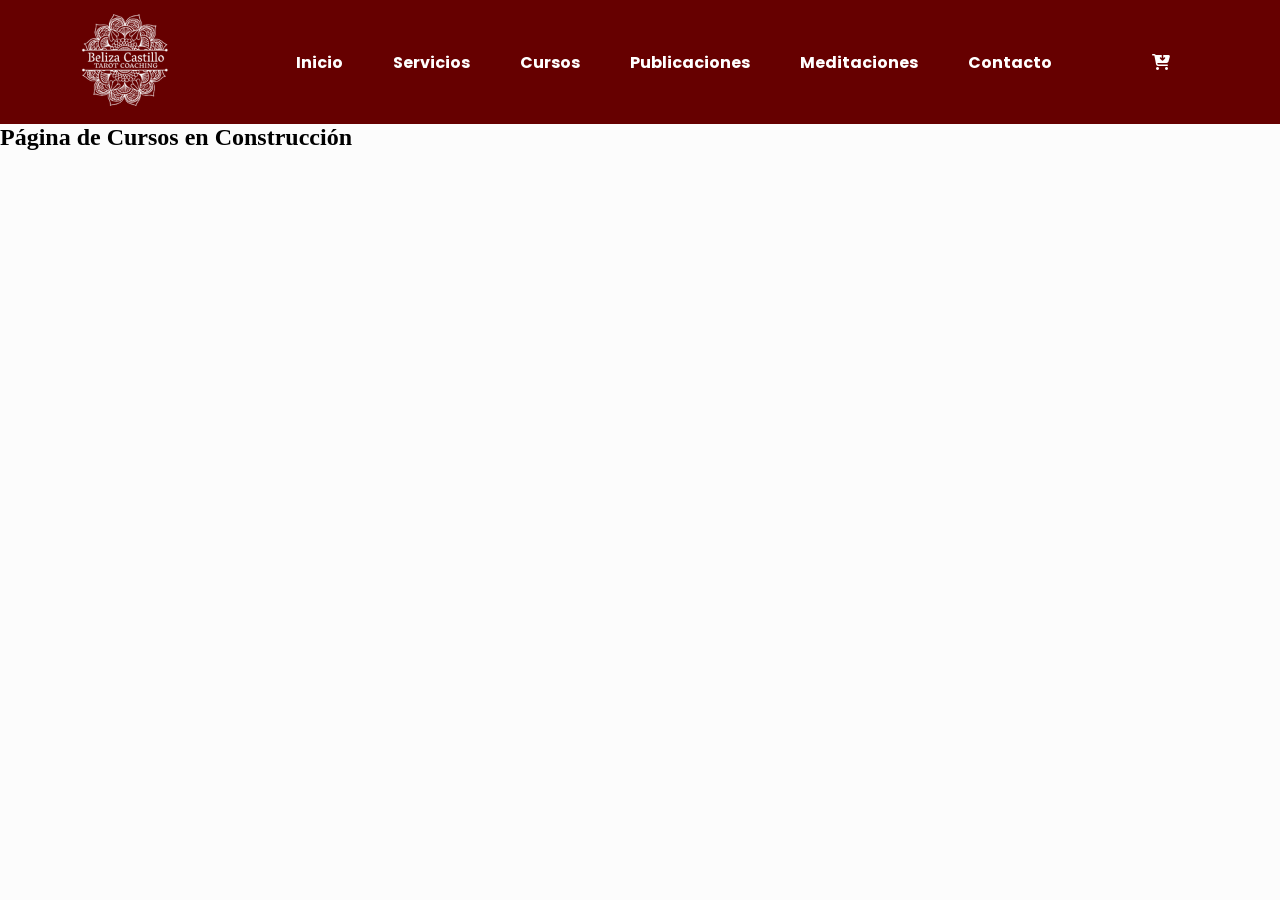
<file: pages/Cursos/cursos.html>
<!DOCTYPE html>
<html lang="es">
<head>
    <meta charset="UTF-8">
    <meta name="viewport" content="width=device-width, initial-scale=1.0">
    <title>Cursos</title>
    <link href="https://fonts.googleapis.com/css2?family=Poppins:wght@400;700&display=swap" rel="stylesheet">
    <link rel="stylesheet" href="https://cdnjs.cloudflare.com/ajax/libs/font-awesome/6.5.1/css/all.min.css">
    
    <link rel="stylesheet" href="../../estilos/servicios.css"> 
    <link rel="icon" type="image/x-icon" href="../../img/favico.ico">
</head>
<body>
   <header>
        <nav class="introduccion">
            <a href="../../index.html">
                <img src="../../img/Logo Blanco.png" alt="Logo Principal" class="logo-img">
            </a>

            <ul>
                <li><a href="../../index.html">Inicio</a></li>
                <li><a href="../Servicios/servicios.html">Servicios</a></li>
                <li><a href="cursos.html">Cursos</a></li>
                <li><a href="../Publicaciones/Publicaciones.html">Publicaciones</a></li>
                <li><a href="../Meditaciones/meditaciones.html">Meditaciones</a></li>
                <li><a href="../Contacto/contacto.html">Contacto</a></li> <li>
                    <a href="../carrito.html">
                        <i class="fa-solid fa-cart-arrow-down"></i>
                    </a>
                </li>
            </ul>
        </nav>
   </header> 

   <main>
       <h2>Página de Cursos en Construcción</h2>
   </main>
</body>
</html>
</file>
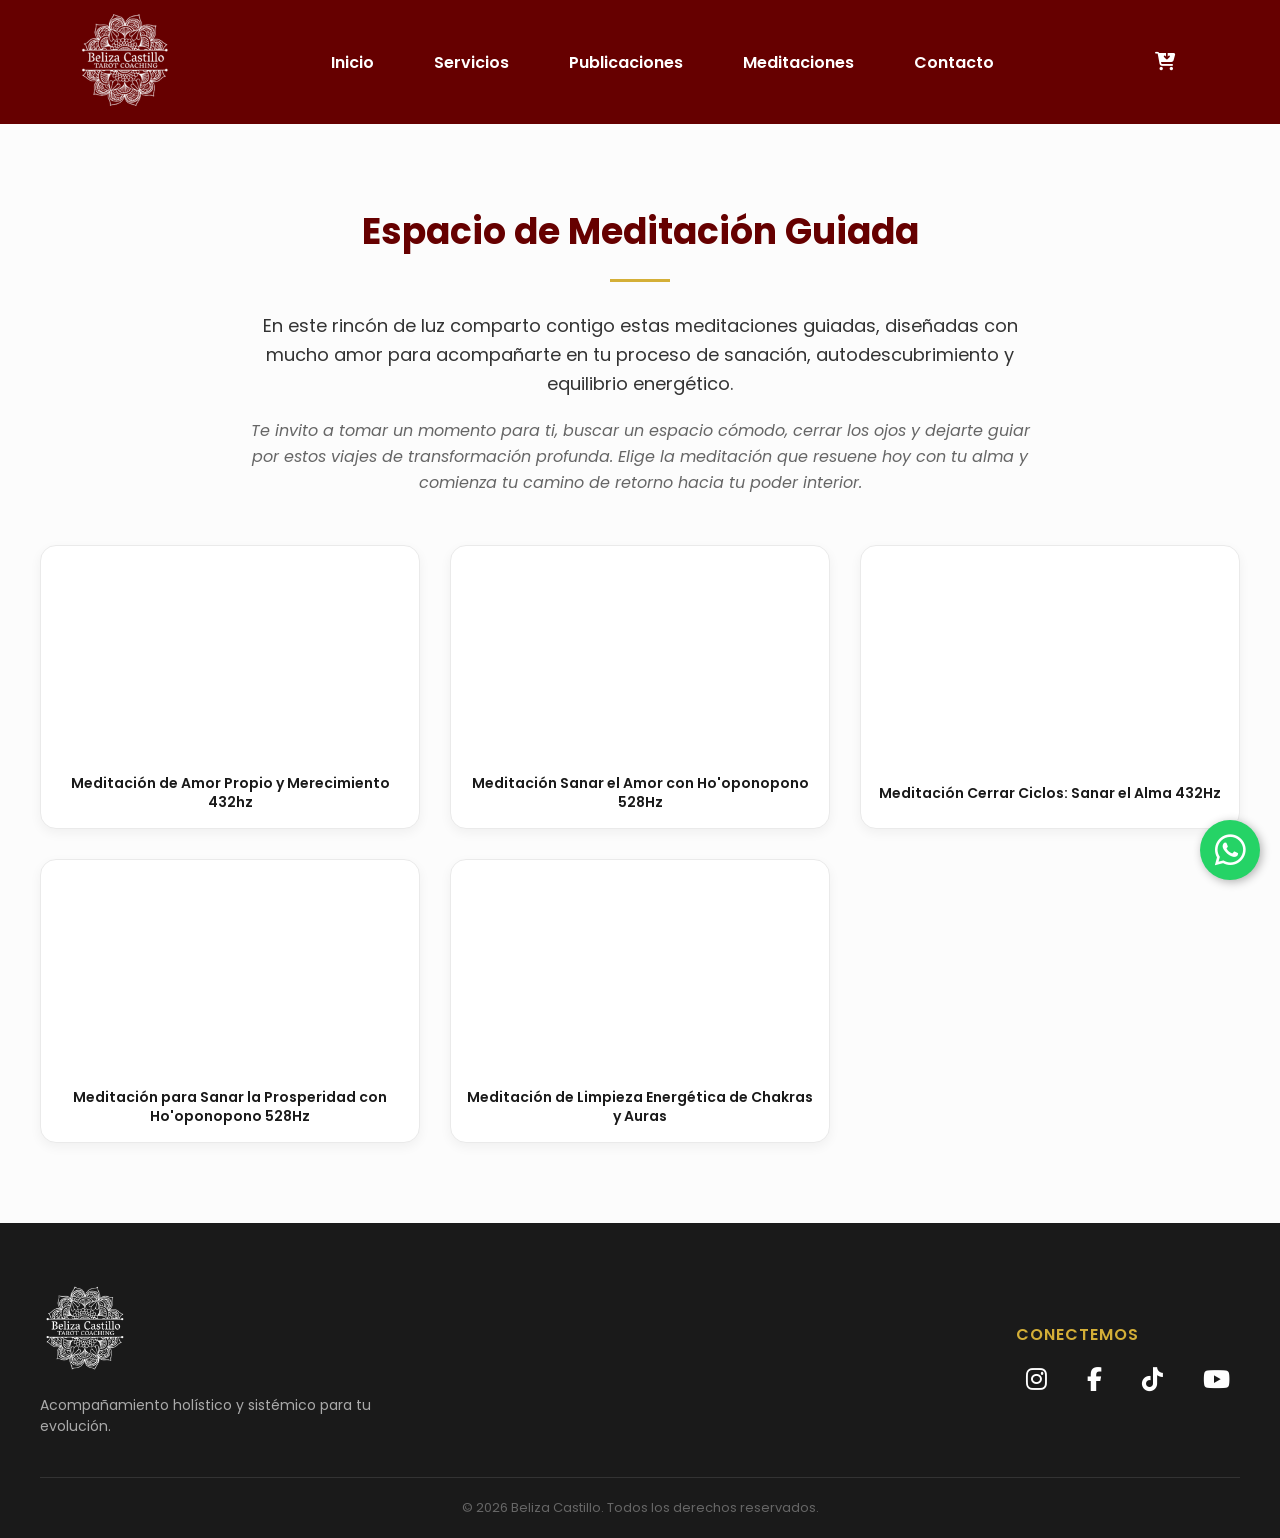
<file: pages/Meditaciones/meditaciones.html>
<!DOCTYPE html>
<html lang="es">
<head>
    <meta charset="UTF-8">
    <meta name="viewport" content="width=device-width, initial-scale=1.0">
    <title>Meditaciones | Beliza Castillo</title>
    <link href="https://fonts.googleapis.com/css2?family=Poppins:wght@300;400;600;700&display=swap" rel="stylesheet">
    
    <link rel="stylesheet" href="../../estilos/style.css"> 
    <link rel="stylesheet" href="../../estilos/meditaciones.css"> 
    
    <link rel="stylesheet" href="https://cdnjs.cloudflare.com/ajax/libs/font-awesome/6.5.1/css/all.min.css">
    <link class="favicon" rel="icon" type="image/x-icon" href="../../favico.ico">
</head>
<body>

    <header style="position: sticky; top: 0; z-index: 10000;">
        <nav class="introduccion">
            
            <!-- Logo a la izquierda -->
            <a href="../../index.html" class="logo-contenedor">
                <img src="../../img/Logo%20Blanco.png" alt="Logo Principal" class="logo-img">
            </a>

            <!-- CHECKBOX OCULTO (Maneja el estado del menú en celulares) -->
            <input type="checkbox" id="menu-hamburguesa-check">
            
            <!-- BOTÓN VISIBLE SÓLO EN CELULARES -->
            <label for="menu-hamburguesa-check" class="menu-hamburguesa-btn">
                <i class="fa-solid fa-bars"></i>
            </label>

            <!-- ENLACES DE NAVEGACIÓN -->
            <ul class="nav-menu">
                <li><a href="../../index.html">Inicio</a></li>
                <li><a href="../Servicios/servicios.html">Servicios</a></li>
                <li><a href="../Publicaciones/publicaciones.html">Publicaciones</a></li>
                <li><a href="meditaciones.html" class="active">Meditaciones</a></li>
                <li><a href="../Contacto/contacto.html">Contacto</a></li>
            </ul>

            <!-- Carrito a la derecha -->
            <div class="carrito-contenedor">
                <a href="../Carrito/Carrito.html" style="position: relative; display: inline-block; padding: 5px;">
                    <i class="fa-solid fa-cart-arrow-down" style="font-size: 18px; color: white;"></i>
                    <span id="contador-carrito" class="carrito-badge" style="display: none;">0</span>
                </a>
            </div>
        </nav>
    </header>

    <main class="meditation-section">
        <div class="meditation-container">
            
            <div class="meditation-intro">
                <h2>Espacio de Meditación Guiada</h2>
                <hr class="linea-decorativa">
                <p class="intro-text">
                    En este rincón de luz comparto contigo estas meditaciones guiadas, diseñadas con mucho amor para acompañarte en tu proceso de sanación, autodescubrimiento y equilibrio energético.
                </p>
                <p class="invitation-text">
                    Te invito a tomar un momento para ti, buscar un espacio cómodo, cerrar los ojos y dejarte guiar por estos viajes de transformación profunda. Elige la meditación que resuene hoy con tu alma y comienza tu camino de retorno hacia tu poder interior.
                </p>
            </div>

            <div class="video-grid">
                
                <div class="video-card">
                    <div class="video-wrapper">
                        <iframe src="https://www.youtube.com/embed/C_jXS_HUyGg" title="Meditación de Amor Propio y Merecimiento" allowfullscreen></iframe>
                    </div>
                    <h3> Meditación de Amor Propio y Merecimiento 432hz</h3>
                </div>

                <div class="video-card">
                    <div class="video-wrapper">
                        <iframe src="https://www.youtube.com/embed/MsDactoMQc4" title="Meditación Sanar el Amor con Ho'oponopono" allowfullscreen></iframe>
                    </div>
                    <h3> Meditación Sanar el Amor con Ho'oponopono 528Hz</h3>
                </div>

                <div class="video-card">
                    <div class="video-wrapper">
                        <iframe src="https://www.youtube.com/embed/RjCaaop5r2I" title="Meditación Cerrar Ciclos" allowfullscreen></iframe>
                    </div>
                    <h3> Meditación Cerrar Ciclos: Sanar el Alma 432Hz</h3>
                </div>

                <div class="video-card card-bottom">
                    <div class="video-wrapper">
                        <iframe src="https://www.youtube.com/embed/3aPwHrLfprM" title="Meditación para Sanar la Prosperidad" allowfullscreen></iframe>
                    </div>
                    <h3> Meditación para Sanar la Prosperidad con Ho'oponopono 528Hz</h3>
                </div>

                <div class="video-card card-bottom">
                    <div class="video-wrapper">
                        <iframe src="https://www.youtube.com/embed/w_S0b71ua-M" title="Meditación de Limpieza Energética" allowfullscreen></iframe>
                    </div>
                    <h3> Meditación de Limpieza Energética de Chakras y Auras</h3>
                </div>

            </div>
        </div>
    </main>

    <footer class="footer-sitio">
        <div class="footer-contenido">
            <div class="footer-logo-bloque">
                <img src="../../img/Logo%20Blanco.png" alt="Logo Beliza" class="footer-logo">
                <p>Acompañamiento holístico y sistémico para tu evolución.</p>
            </div>
            <div class="footer-redes-bloque">
                <h4>Conectemos</h4>
                <div class="redes-iconos">
                    <a href="https://www.instagram.com/belizatarotycoaching" target="_blank" aria-label="Instagram"><i class="fa-brands fa-instagram"></i></a>
                    <a href="https://www.facebook.com/belizatarotycoaching" target="_blank" aria-label="Facebook"><i class="fa-brands fa-facebook-f"></i></a>
                    <a href="https://www.tiktok.com/@belizatarotycoaching" target="_blank" aria-label="TikTok"><i class="fa-brands fa-tiktok"></i></a>
                    <a href="https://youtube.com/@belizatarotycoaching" target="_blank" aria-label="YouTube"><i class="fa-brands fa-youtube"></i></a>
                </div>
            </div>
        </div>
        <div class="footer-copyright">
            <p>&copy; 2026 Beliza Castillo. Todos los derechos reservados.</p>
        </div>
    </footer>

    <!-- BOTÓN FLOTANTE DE WHATSAPP -->
    <a href="https://wa.me/message/7WMNZH5BEQ45K1" class="whatsapp-float" target="_blank" aria-label="WhatsApp Flotante">
        <i class="fa-brands fa-whatsapp"></i>
    </a>

    <script>
        document.addEventListener('DOMContentLoaded', () => {
            const contador = document.getElementById('contador-carrito');
            if (contador) {
                const carrito = JSON.parse(localStorage.getItem('carritoDeCompras')) || [];
                contador.textContent = carrito.reduce((acc, prod) => acc + prod.cantidad, 0);
            }
        });
    </script>
</body>
</html>
</file>
<file: estilos/style.css>
/* ==========================================================================
   1. Selector universal
   ========================================================================== */
* {
    margin: 0;
    padding: 0;
    box-sizing: border-box;
}

/* 2. Encabezado */
.introduccion {
    background-color: rgb(102, 0, 0);
    display: flex;             
    justify-content: space-between; 
    align-items: center;       
    padding: 10px 50px;        
}

.logo-img {
    width: 100px; 
    height: auto;
    margin-left: 25px; 
}

/* 3. Menú (ul) */
ul {
    display: flex;
    list-style: none;
    margin: 0;
    padding: 0;
    margin-right: 60px; 
}
.introduccion div {
    margin-right: 50px; 
}

li {
    margin-left: 50px;         
}
ul li:last-child {
    margin-left: 100px;
}
ul li a {
    text-decoration: none; 
    color: white;          
    font-family: Poppins, sans-serif; 
    font-weight: bold;
    font-size: 16px;
    transition: color 0.3s; 
}

ul li a:hover {
    color: #ffcc00;        
}

/* Ocultar elementos de la hamburguesa por defecto en PC */
.menu-hamburguesa-btn, #menu-hamburguesa-check {
    display: none;
}

/* ==========================================================================
   PRIMER PARALLAX - FOTO DE PORTADA ORIGINAL (CABEZA CORREGIDA)
   ========================================================================== */
.hero-parallax {
    position: relative;
    height: 75vh; 
    background-image: url('https://info.belizacastillo.com/wp-content/uploads/2026/01/Copia-de-3.jpg'); 
    background-attachment: fixed; 
    background-position: center top; 
    background-repeat: no-repeat;
    background-size: cover;
    display: flex;
    justify-content: center;
    align-items: center;
    text-align: center;
}

.hero-overlay {
    position: absolute;
    top: 0;
    left: 0;
    width: 100%;
    height: 100%;
    background: rgba(30, 0, 0, 0.55); 
    z-index: 1;
}

.hero-content {
    position: relative;
    z-index: 2;
    color: white;
    padding: 0 20px;
    max-width: 800px;
    font-family: 'Poppins', sans-serif;
}

.hero-content h1 {
    font-size: 45px;
    font-weight: 700;
    margin: 0 0 15px 0;
    letter-spacing: 1px;
    text-shadow: 0 3px 10px rgba(0,0,0,0.6);
}

.hero-content p {
    font-size: 18px;
    font-weight: 300;
    margin-bottom: 30px;
    text-shadow: 0 2px 8px rgba(0,0,0,0.6);
}

.btn-principal {
    display: inline-block;
    background-color: #d4af37;
    color: #1a1a1a;
    padding: 12px 35px;
    border-radius: 30px;
    text-decoration: none;
    font-weight: 600;
    transition: all 0.3s ease;
    box-shadow: 0 4px 15px rgba(0,0,0,0.3);
}

.btn-principal:hover {
    background-color: #f1c40f;
    transform: translateY(-3px);
    box-shadow: 0 6px 20px rgba(0,0,0,0.4);
}

/* ==========================================================================
   SECCIÓN DE PRESENTACIÓN
   ========================================================================== */
.contenido-principal {
    background-color: #fcfcfc;
    position: relative;
    z-index: 3; 
    padding: 60px 20px;
    font-family: 'Poppins', sans-serif;
}

.presentacion-container {
    max-width: 900px;
    margin: 0 auto;
    background: white;
    padding: 40px;
    border-radius: 20px;
    box-shadow: 0 10px 30px rgba(0,0,0,0.05);
}

.presentacion-texto h2 {
    color: #660000;
    font-size: 32px;
    text-align: center;
    margin-top: 0;
    font-weight: 700;
}

.linea-decorativa {
    width: 60px;
    height: 3px;
    background-color: #d4af37;
    border: none;
    margin: 15px auto 35px auto;
}

.presentacion-texto p {
    font-size: 16px;
    line-height: 1.8;
    color: #555;
    margin-bottom: 25px;
    text-align: justify;
}

/* ==========================================================================
   SEGUNDO PARALLAX - BANNER RESERVAS (CORREGIDO)
   ========================================================================== */
.banner-parallax {
    position: relative;
    height: 320px; 
    background-image: url('https://info.belizacastillo.com/wp-content/uploads/2026/01/7_20260127_222214_0006.jpg-scaled.jpeg');
    background-attachment: fixed;
    background-position: center -60%; 
    background-repeat: no-repeat;
    background-size: cover;
    display: flex;
    align-items: center;
    z-index: 3;
}

/* ==========================================================================
   ESTILOS SECCIÓN VALORES Y BENEFICIOS
   ========================================================================== */
.seccion-valores {
    background-color: #ffffff;
    padding: 80px 40px;
    font-family: 'Poppins', sans-serif;
    position: relative;
    z-index: 3;
}

.valores-container {
    max-width: 1200px;
    margin: 0 auto;
    display: grid;
    grid-template-columns: repeat(4, 1fr); 
    gap: 30px;
}

.valor-card {
    text-align: center;
    padding: 10px;
}

.valor-icono {
    font-size: 38px;
    color: #1a1a1a; 
    margin-bottom: 20px;
    display: inline-block;
}

.valor-card h3 {
    font-size: 18px;
    color: #1a1a1a;
    font-weight: 600;
    margin-bottom: 15px;
    line-height: 1.4;
}

.valor-card p {
    font-size: 14px;
    color: #555555;
    line-height: 1.6;
    padding: 0 10px;
}

/* ==========================================================================
   PIE DE PÁGINA PROFESIONAL (FOOTER)
   ========================================================================== */
.footer-sitio {
    background-color: #1a1a1a; 
    color: #ffffff;
    padding: 60px 40px 20px 40px;
    font-family: 'Poppins', sans-serif;
    position: relative;
    z-index: 3;
}

.footer-contenido {
    max-width: 1200px;
    margin: 0 auto;
    display: flex;
    justify-content: space-between;
    align-items: center;
    border-bottom: 1px solid #333333;
    padding-bottom: 40px;
}

.footer-logo-bloque {
    max-width: 400px;
}

.footer-logo {
    width: 90px;
    height: auto;
    margin-bottom: 15px;
}

.footer-logo-bloque p {
    font-size: 14px;
    color: #aaaaaa;
}

.footer-redes-bloque h4 {
    font-size: 16px;
    color: #d4af37; 
    margin-bottom: 15px;
    font-weight: 600;
    text-transform: uppercase;
    letter-spacing: 1px;
}

.redes-iconos {
    display: flex;
    gap: 20px;
}

.redes-iconos a {
    color: #ffffff;
    font-size: 22px;
    transition: all 0.3s ease;
}

.redes-iconos a:hover {
    color: #d4af37;
    transform: translateY(-3px);
}

.redes-iconos a.wp-icon:hover {
    color: #25d366; 
}

.footer-copyright {
    text-align: center;
    padding-top: 20px;
    font-size: 13px;
    color: #666666;
}

/* ==========================================================================
   RESPONSIVE - MEDIA QUERIES
   ========================================================================== */
@media (max-width: 992px) {
    .valores-container {
        grid-template-columns: repeat(2, 1fr); 
    }
}

@media (max-width: 768px) {
    /* --- CORRECCIÓN INTEGRAL DEL MENÚ EN CELULARES --- */
    .introduccion {
        flex-direction: row !important; /* Mantiene logo, hamburguesa y carrito en una línea */
        padding: 10px 20px !important;
        justify-content: space-between !important;
        position: relative;
    }

    .logo-img {
        margin-left: 0 !important;
        margin-bottom: 0 !important;
    }

    /* Activamos el botón de la hamburguesa en mobile */
    .menu-hamburguesa-btn {
        display: block !important;
        color: white;
        font-size: 24px;
        cursor: pointer;
        z-index: 1005;
        order: 2; /* Lo acomoda en el centro/derecha */
    }

    /* Ocultamos y convertimos el ul (.nav-menu) en desplegable vertical */
    ul.nav-menu {
        display: block !important; 
        position: absolute !important;
        top: 100% !important; /* Despliega justo debajo de la barra roja */
        left: 0 !important;
        width: 100% !important;
        background-color: rgba(102, 0, 0, 0.98) !important;
        margin-right: 0 !important;        
        margin-top: 0 !important;
        max-height: 0 !important; /* Escondido por defecto */
        overflow: hidden !important; 
        transition: max-height 0.3s ease-in-out !important;
        z-index: 1000 !important;
        box-shadow: 0 4px 10px rgba(0,0,0,0.3);
    }

    ul.nav-menu li {
        margin-left: 0 !important; /* Resetea el espaciado de PC */
        text-align: center !important;
    }
    
    ul.nav-menu li:last-child {
        margin-left: 0 !important;
        margin-top: 0 !important;
    }

    ul.nav-menu li a {
        display: block !important;
        padding: 15px 0 !important;
        font-size: 18px !important;
        border-bottom: 1px solid rgba(255, 255, 255, 0.05) !important;
    }

    /* CUANDO SE TOCA LA HAMBURGUESA: Despliega el menú .nav-menu */
    #menu-hamburguesa-check:checked ~ ul.nav-menu {
        max-height: 300px !important; 
    }

    /* Evitamos que el div del carrito estorbe */
    .introduccion .carrito-contenedor {
        margin-right: 0 !important;
        order: 3; /* Envía el carrito al extremo derecho */
    }

    /* --- COMPORTAMIENTO ADAPTABLE DEL CARRITO DE COMPRAS --- */
    table, thead, tbody, th, td, tr { 
        display: block; 
        width: 100% !important;
    }
    
    thead tr { 
        position: absolute;
        top: -9999px;
        left: -9999px;
    }
    
    table tr {
        background: #fff;
        border: 1px solid #eee;
        border-radius: 12px;
        margin-bottom: 20px;
        padding: 15px;
        box-shadow: 0 4px 12px rgba(0,0,0,0.02);
    }
    
    table td { 
        border: none !important;
        position: relative;
        padding: 8px 0 !important;
        text-align: center;
    }

    table td img {
        margin: 0 auto;
        display: block;
        max-width: 90px;
        height: auto;
        border-radius: 8px;
    }

    table td input[type="number"] {
        margin: 5px auto !important;
        display: block;
        text-align: center;
        padding: 6px;
    }

    /* --- CONTENEDORES GLOBALES DEL CARRITO --- */
    .cart-collaterals, .contenedor-totales {
        flex-direction: column !important;
        width: 100% !important;
        padding: 10px !important;
    }

    .btn-checkout, .checkout-button, .boton-carrito-accion {
        width: 100% !important;
        display: block !important;
        text-align: center;
        margin: 10px 0 !important;
        padding: 14px !important;
        font-size: 16px !important;
    }

    /* --- SECCIONES PARALLAX --- */
    .hero-parallax {
        background-attachment: scroll; 
        height: 60vh;
    }
    
    .banner-parallax {
        background-attachment: scroll;
        height: 200px;
    }
    
    .enlace-reserva-invisible {
        left: 5%;
        width: 110px;
        height: 40px;
    }

    .valores-container {
        grid-template-columns: 1fr; 
        gap: 40px;
    }

    .footer-contenido {
        flex-direction: column;
        text-align: center;
        gap: 30px;
    }

    /* AJUSTE EXCLUSIVO DE TEXTOS PARA EL HERO (SOLO EN MOBILE) */
    .hero-content h1 { 
        font-size: 24px !important; 
        line-height: 1.2 !important;
        margin-bottom: 8px !important;
    }
    
    .hero-content p { 
        font-size: 12px !important; 
        margin-bottom: 20px !important;
    }
}

@media (min-width: 1200px) {
    .introduccion {
        padding-left: 150px;    
        padding-right: 150px;
    }
}

/* Estilos para las redes del footer */
.redes-iconos a {
    color: white;
    font-size: 24px;
    margin: 0 10px;
    transition: color 0.3s;
}
.redes-iconos a:hover {
    color: #d4af37; 
}

/* Botón flotante de WhatsApp */
.whatsapp-float {
    position: fixed;
    bottom: 30px;
    right: 30px;
    background-color: #25d366;
    color: white;
    width: 60px;
    height: 60px;
    border-radius: 50%;
    text-align: center;
    font-size: 30px;
    box-shadow: 2px 2px 10px rgba(0,0,0,0.3);
    z-index: 9999;
    display: flex;
    align-items: center;
    justify-content: center;
    transition: transform 0.3s ease;
}
.whatsapp-float:hover {
    transform: scale(1.1);
    background-color: #128c7e;
}
/* Corrección de simetría para el menú en escritorio */
@media (min-width: 769px) {
    .nav-menu {
        display: flex !important;
        justify-content: center !important;
        gap: 60px !important; 
    }
}

/* --- ESTILOS DEL HEADER Y MENÚ --- */
.introduccion {
    display: flex;
    align-items: center;
    justify-content: space-between;
    padding: 10px 5%;
    background-color: #660000; /* Asegurá que tenga el color de fondo */
    position: sticky;
    top: 0;
    z-index: 1000;
}

/* Header y Menú - Distribución Simétrica */
.introduccion {
    background-color: #660000;
    display: flex;
    justify-content: space-between; /* Logo a la izquierda, Menú al centro/derecha, Carrito al final */
    align-items: center;
    padding: 10px 50px;
    position: sticky;
    top: 0;
    z-index: 10000;
}

/* El contenedor del menú se centra y distribuye sus elementos */
.nav-menu {
    display: flex;
    list-style: none;
    gap: 40px; /* Ajustá este valor para dar más o menos aire entre todos los items */
    margin: 0 auto; /* Centra el bloque del menú */
    padding: 0;
}

/* Eliminamos cualquier margen extraño de los elementos individuales */
.nav-menu li {
    margin: 0 !important; 
}

.nav-menu li a {
    text-decoration: none;
    color: white;
    font-family: 'Poppins', sans-serif;
    font-weight: 600;
    font-size: 16px;
    transition: color 0.3s;
}

.nav-menu li a:hover {
    color: #ffcc00;
}
</file>
<file: estilos/servicios.css>
/* ==========================================
   1. SELECTOR UNIVERSAL Y BASE
   ========================================== */
* {
    margin: 0;
    padding: 0;
    box-sizing: border-box;
}

body {
    background-color: #fcfcfc; /* Un fondo sutilmente claro para que resalten las tarjetas */
}

/* ==========================================
   2. ENCABEZADO Y NAVEGACIÓN (Tu diseño original)
   ========================================== */
.introduccion {
    background-color: rgb(102, 0, 0);
    display: flex;             /* Activa el modo flexible */
    justify-content: space-between; /* Logo a la izquierda, Menú a la derecha */
    align-items: center;       /* Centra ambos verticalmente */
    padding: 10px 50px;        /* Menos padding arriba/abajo, más a los lados */
}

/* Reducir el tamaño del logo */
.logo-img {
    width: 100px; /* Tamaño del logo */
    height: auto;
    margin-left: 25px; /* mover a la derecha o izquierda */
}

/* Ajuste del menú (ul) */
ul {
    display: flex;
    list-style: none;
    margin: 0;
    padding: 0;
    margin-right: 60px; /* <--- mover menu a la izquierda */
}

.introduccion div {
    margin-right: 50px; /* Prueba con 50px y ve si te gusta la posición */
}

li {
    margin-left: 50px;         /* Espacio entre las opciones del menú */
}

ul li:last-child {
    margin-left: 100px;
}

/* Estilo para los textos del menú */
ul li a {
    text-decoration: none; /* Quita el subrayado */
    color: white;          /* Cambia el color a blanco */
    font-family: 'Poppins', sans-serif; /* tipografía  */
    font-weight: bold;
    font-size: 16px;
    transition: color 0.3s; /* Para que el cambio al pasar el mouse sea suave */
}

/* Efecto cuando pasas el mouse por encima */
ul li a:hover {
    color: #ffcc00;        /* Cambia a dorado al pasar el cursor */
}


/* ==========================================
   3. SECCIÓN DE SERVICIOS (Distribución en 5 Columnas)
   ========================================== */

/* Contenedor principal que inyecta JS */
.servicios-container {
    display: grid;
    grid-template-columns: repeat(5, 1fr); /* Genera exactamente 5 columnas iguales */
    gap: 25px; /* Espacio exacto entre las tarjetas */
    padding: 40px 50px;
    max-width: 1400px;
    margin: 0 auto;
    font-family: 'Poppins', sans-serif;
}

/* Tarjeta individual de cada servicio */
.servicio-card {
    background-color: transparent;
    display: flex;
    flex-direction: column;
    justify-content: space-between;
    align-items: center; /* Centra los textos y el botón abajo de la foto */
    text-align: center;
}

/* Ajuste de las fotos de los servicios (Esquinas bien redondeadas) */
.servicio-img {
    width: 100%;
    aspect-ratio: 1 / 1; /* Hace que todas tus fotos sean perfectamente cuadradas */
    object-fit: cover;
    border-radius: 22px; /* Redondeado pronunciado igual al de tu captura */
    margin-bottom: 12px;
}

/* Contenedor de la información interna */
.servicio-info {
    display: flex;
    flex-direction: column;
    gap: 6px;
    padding: 0 5px;
}

/* Ocultamos las categorías y descripciones largas para copiar tu modelo limpio */
.servicio-categoria,
.servicio-descripcion {
    display: none; 
}

/* Título de los servicios */
.servicio-titulo {
    font-size: 15px;
    font-weight: 700;
    color: #444444; /* Gris oscuro para una lectura limpia */
    margin: 0;
    line-height: 1.3;
}

/* Precio en gris claro */
.servicio-precio {
    font-size: 15px;
    font-weight: 700;
    color: #b5b5b5; /* Gris claro idéntico a tu ejemplo */
    margin: 4px 0 12px 0;
}

/* Botón Añadir al carrito (Gris / Lila claro) */
.btn-reservar {
    background-color: #eae6f0; /* Color exacto de los botones de tu captura */
    color: #555555;
    border: none;
    border-radius: 5px;
    padding: 10px 20px;
    font-size: 13px;
    font-weight: 700;
    cursor: pointer;
    transition: background-color 0.2s ease, transform 0.1s ease;
    width: fit-content;
}

.btn-reservar:hover {
    background-color: #dcd6e7; /* Oscurece un poquito al pasar el mouse */
}

.btn-reservar:active {
    transform: scale(0.97); /* Efecto sutil de clic clickeable */
}


/* ==========================================
   4. DISEÑO RESPONSIVO (Para celulares y tablets)
   ========================================== */
@media (max-width: 1100px) {
    .servicios-container {
        grid-template-columns: repeat(2, 1fr); /* Se adapta a 2 columnas en pantallas medianas */
    }
}

@media (max-width: 650px) {
    .servicios-container {
        grid-template-columns: 1fr; /* 1 sola columna en celulares */
        padding: 20px;
    }
}

/* --- BOTÓN FLOTANTE DE WHATSAPP --- */
.whatsapp-float {
    position: fixed;
    width: 60px;
    height: 60px;
    bottom: 20px;
    right: 20px;
    background-color: #25d366;
    color: #fff;
    border-radius: 50px;
    text-align: center;
    font-size: 35px;
    box-shadow: 2px 2px 10px rgba(0, 0, 0, 0.3);
    z-index: 10000; /* Para asegurar que flote por encima de todo */
    display: flex;
    align-items: center;
    justify-content: center;
    text-decoration: none;
    transition: all 0.3s ease;
}

.whatsapp-float:hover {
    background-color: #20ba5a;
    transform: scale(1.1); /* Hace un pequeño zoom al pasar el cursor */
    color: #fff;
}

/* Icono dentro del botón */
.whatsapp-float i {
    margin: 0;
    padding: 0;
}
</file>
<file: estilos/meditaciones.css>
/* ==========================================
   ESTILOS ESPECÍFICOS PARA MEDITACIONES
   ========================================== */

.meditation-section {
    background-color: #fcfcfc; /* Fondo claro */
    color: #1a1a1a;
    padding: 80px 20px;
    font-family: 'Poppins', sans-serif;
    min-height: 75vh;
}

.meditation-container {
    max-width: 1200px;
    margin: 0 auto;
}

/* Introducción y textos */
.meditation-intro {
    text-align: center;
    margin-bottom: 50px;
    max-width: 800px;
    margin-left: auto;
    margin-right: auto;
}

.meditation-intro h2 {
    color: #660000; /* Rojo borravino */
    font-size: 36px;
    margin-bottom: 20px;
    font-weight: 700;
}

.linea-decorativa {
    width: 60px;
    height: 3px;
    background-color: #d4af37; /* Dorado */
    border: none;
    margin: 0 auto 30px auto;
}

.intro-text {
    font-size: 18px;
    line-height: 1.6;
    margin-bottom: 20px;
    color: #333;
}

.invitation-text {
    font-size: 16px;
    line-height: 1.6;
    color: #666;
    font-style: italic;
}

/* Grilla de videos uniforme */
.video-grid {
    display: grid;
    grid-template-columns: repeat(3, 1fr); /* 3 columnas de igual tamaño */
    gap: 30px;
}

.video-card {
    background-color: #ffffff;
    border-radius: 16px;
    overflow: hidden;
    box-shadow: 0 4px 12px rgba(0, 0, 0, 0.05);
    transition: transform 0.3s ease, box-shadow 0.3s ease;
    border: 1px solid #eaeaea;
    display: flex;
    flex-direction: column;
    height: 100%; /* Fuerza a que todas midan exactamente lo mismo de alto */
}

.video-card:hover {
    transform: translateY(-5px);
    box-shadow: 0 8px 24px rgba(0, 0, 0, 0.12);
    border-color: #d4af37;
}

/* Contenedor responsivo para videos de YouTube (proporción 16:9 fija) */
.video-wrapper {
    position: relative;
    padding-bottom: 56.25%;
    height: 0;
    overflow: hidden;
}

.video-wrapper iframe {
    position: absolute;
    top: 0;
    left: 0;
    width: 100%;
    height: 100%;
    border: 0;
}

/* Título del video con altura flexible pero alineación consistente */
.video-card h3 {
    font-size: 14px;
    padding: 15px;
    margin: 0;
    font-weight: 600;
    line-height: 1.4;
    color: #1a1a1a;
    text-align: center;
    flex-grow: 1;
    display: flex;
    align-items: center;
    justify-content: center;
    min-height: 60px; /* Asegura consistencia si un título es más largo que otro */
}

/* Diseño adaptable para tablets (2 columnas de igual tamaño) */
@media (max-width: 991px) {
    .video-grid {
        grid-template-columns: repeat(2, 1fr);
    }
}

/* Diseño adaptable para celulares (1 columna) */
@media (max-width: 767px) {
    .video-grid {
        grid-template-columns: 1fr;
    }
    .meditation-intro h2 {
        font-size: 28px;
    }
}

/* --- BOTÓN FLOTANTE DE WHATSAPP --- */
.whatsapp-float {
    position: fixed;
    width: 60px;
    height: 60px;
    bottom: 20px;
    right: 20px;
    background-color: #25d366;
    color: #fff;
    border-radius: 50px;
    text-align: center;
    font-size: 35px;
    box-shadow: 2px 2px 10px rgba(0, 0, 0, 0.3);
    z-index: 10000; /* Para asegurar que flote por encima de todo */
    display: flex;
    align-items: center;
    justify-content: center;
    text-decoration: none;
    transition: all 0.3s ease;
}

.whatsapp-float:hover {
    background-color: #20ba5a;
    transform: scale(1.1); /* Hace un pequeño zoom al pasar el cursor */
    color: #fff;
}

/* Icono dentro del botón */
.whatsapp-float i {
    margin: 0;
    padding: 0;
}
</file>
